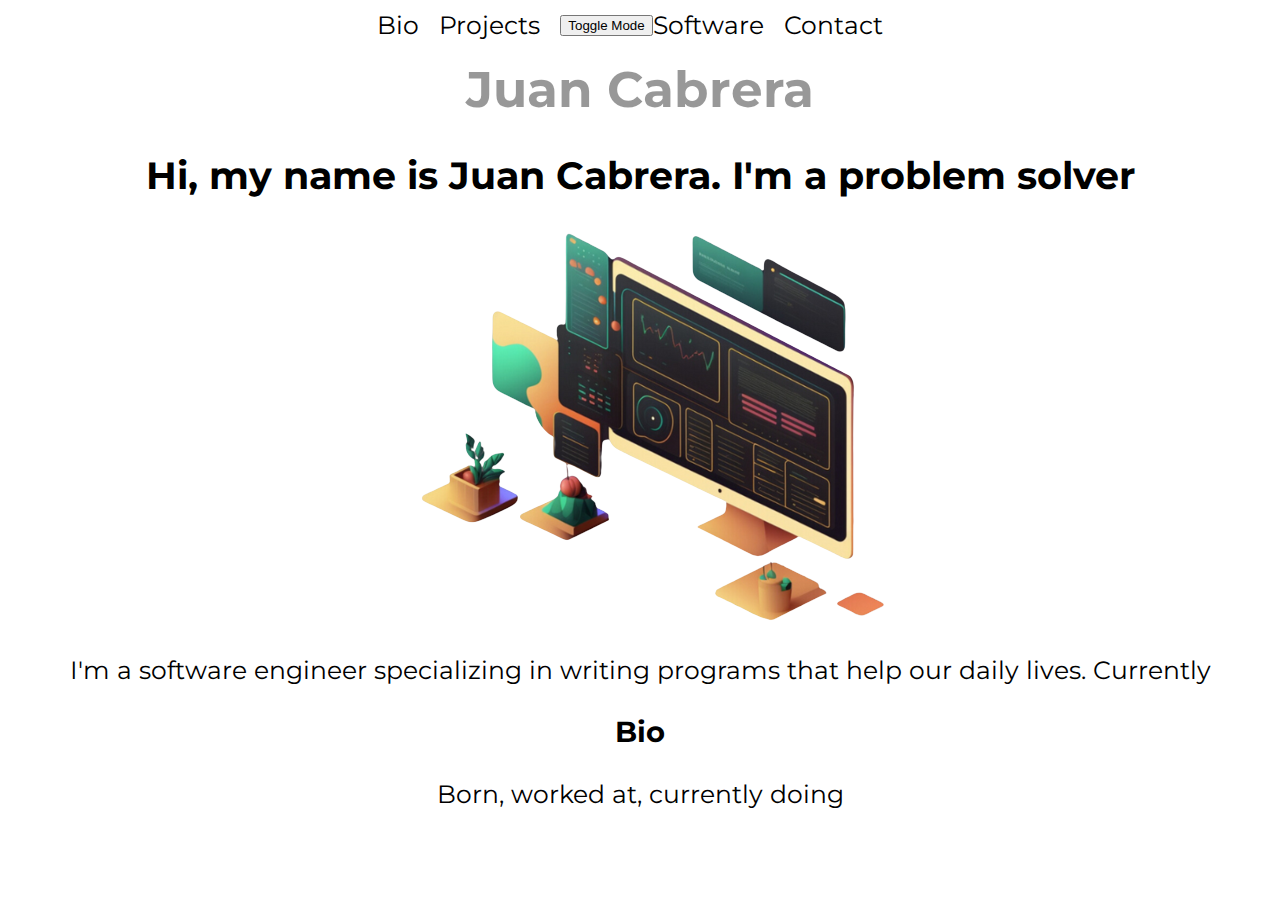
<file: index.html>
<!DOCTYPE html>
<html lang="en">
  <head>
    <meta charset="UTF-8" />
    <meta
      name="viewport"
      content="width=device-width,
    initial-scale=1.0"
    />
    <title>Main Page</title>
    <link rel="stylesheet" href="style.css" />
    <script src="script.js" defer></script>

    <nav>
      <ul class="primary-navigation">
        <li>Bio</li>
        <li>Projects</li>
        <button onclick="toggleMode()">Toggle Mode</button>
        <li>Software</li>
        <li>Contact</li>
      </ul>
    </nav>
  </head>
  <body>
    <div class="headline">
      <h1>Juan Cabrera</h1>
      <h2>Hi, my name is Juan Cabrera. I'm a problem solver</h2>
    </div>
    <img src="/Desk_Area.png"
    <div class="blurb">
      <p>I'm a software engineer specializing in writing programs that help our daily lives. Currently </p>
    </div>
    <div class="bio">
      <h3>Bio</h3>
      <p>Born, worked at, currently doing</p>
    </div>
  </body>
</html>
</file>
<file: style.css>
@import url('https://fonts.googleapis.com/css2?family=Montserrat:ital,wght@0,400;0,600;1,400&display=swap');

* {
    box-sizing: border-box;

}

body {
    font-family: 'Montserrat', sans-serif;
    margin:0;
    text-align: center;
    padding: 25px;
    background-color: white;
    color: black;
    font-size: 25px;

}

h1 {
    color: rgb (148, 231, 233);
    font-size: 50px;
    text-align: center;
    opacity: 0.4;
}

  
  .dark-mode {
    background-color: black;
    color: white;
  }
  
  nav {
    position: fixed;
    top: 0;
    left: 0;
    right: 0;
    /* bottom: 0; */
    display: flex;
    flex-direction: column;
    align-items: center;

    background-color: #fff;
  }
  
  nav ul {
    list-style: none;
    margin: 0;
    padding: 0;
    display: flex;
    align-items: center;
    height: 50px;
  }
  
  nav li {
    margin-right: 20px;
  }
  
  nav button {
    margin: 0 auto;
  }
</file>
